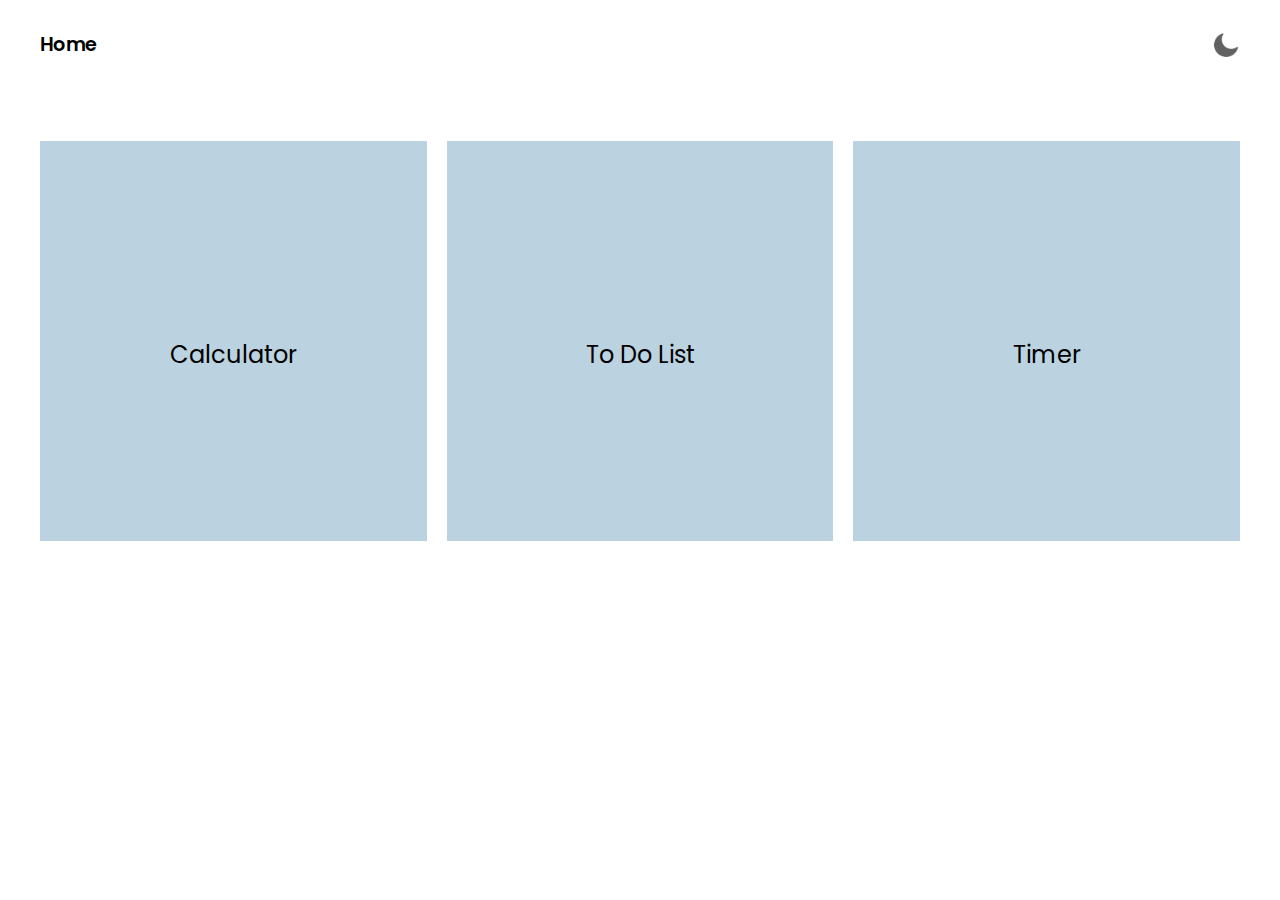
<file: Task1/Html/Index.html>
<!DOCTYPE html>
<html lang="en">
<head>
    <meta charset="UTF-8">
    <meta http-equiv="X-UA-Compatible" content="IE=edge">
    <meta name="viewport" content="width=device-width, initial-scale=1.0">
    <title>Task1</title>
    <link rel="stylesheet" href="../Css/Style.css" />
</head>
<body>
    <div class="FlexContainer1">
        <a href="Index.html">Home</a>
        <img onclick="Change()" src="../Imgs/moon.png" id="Dark">
       
    </div>
    <div class="FlexContainer2">
        <div class="Box"><p><a href="../Html/Calculator.html">Calculator</a></p></div>
        <div class="Box"><p><a href="../Html/ToDoList.html">To Do List</a></p></div>
        <div class="Box"><p><a href="../Html/Timer.html">Timer</a></p></div>
 
    </div>
    <script src="../Js/Main.js"></script>
</body>
</html>
</file>
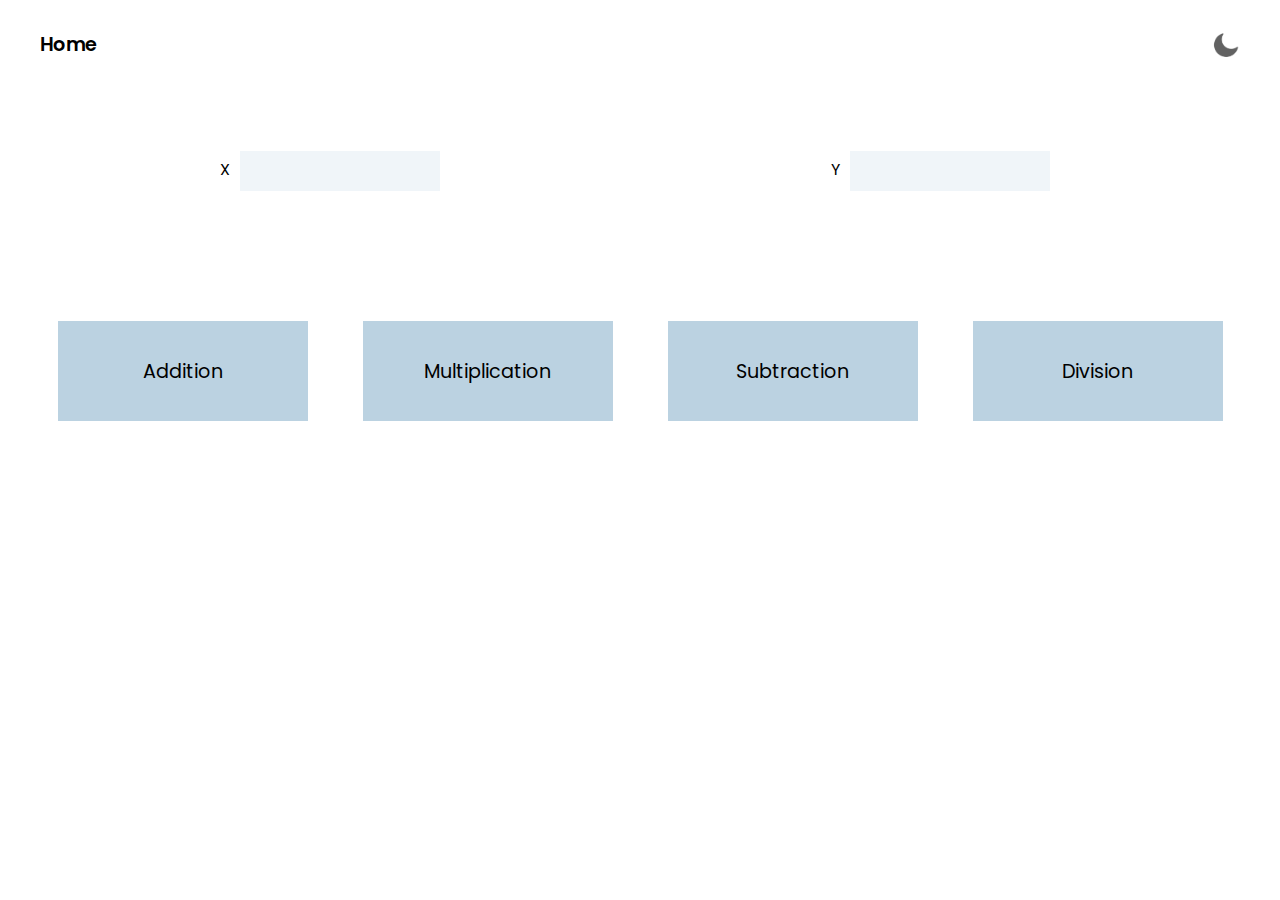
<file: Task1/Html/Calculator.html>
<!DOCTYPE html>
<html lang="en">
<head>
    <meta charset="UTF-8">
    <meta http-equiv="X-UA-Compatible" content="IE=edge">
    <meta name="viewport" content="width=device-width, initial-scale=1.0">
    <title>Task1Calc</title>
    <link rel="stylesheet" href="../Css/Style.css" />
</head>
<body>
    <div class="FlexContainer1">
        <a href="Index.html">Home</a>
        <img onclick="Change()" src="../Imgs/moon.png" id="Dark">
    </div>

    <div class="FlexContainer3">
        <div>
            X<input type="text"  id="X" />
        </div>
        <div>
            Y<input type="text"  id="Y" />
        </div>
        
    </div>
    

    <div class="FlexContainer4">
        <button onclick="ShowAdd()">Addition</button>
        <button onclick="ShowMult()">Multiplication</button>
        <button onclick="ShowSub()">Subtraction</button>
        <button onclick="ShowDiv()">Division</button>
    </div>
    
    <h3></h3>
    <script src="../Js/Calculator.js"></script>
    <script src="../Js/Main.js"></script>
</body>
</html>
</file>
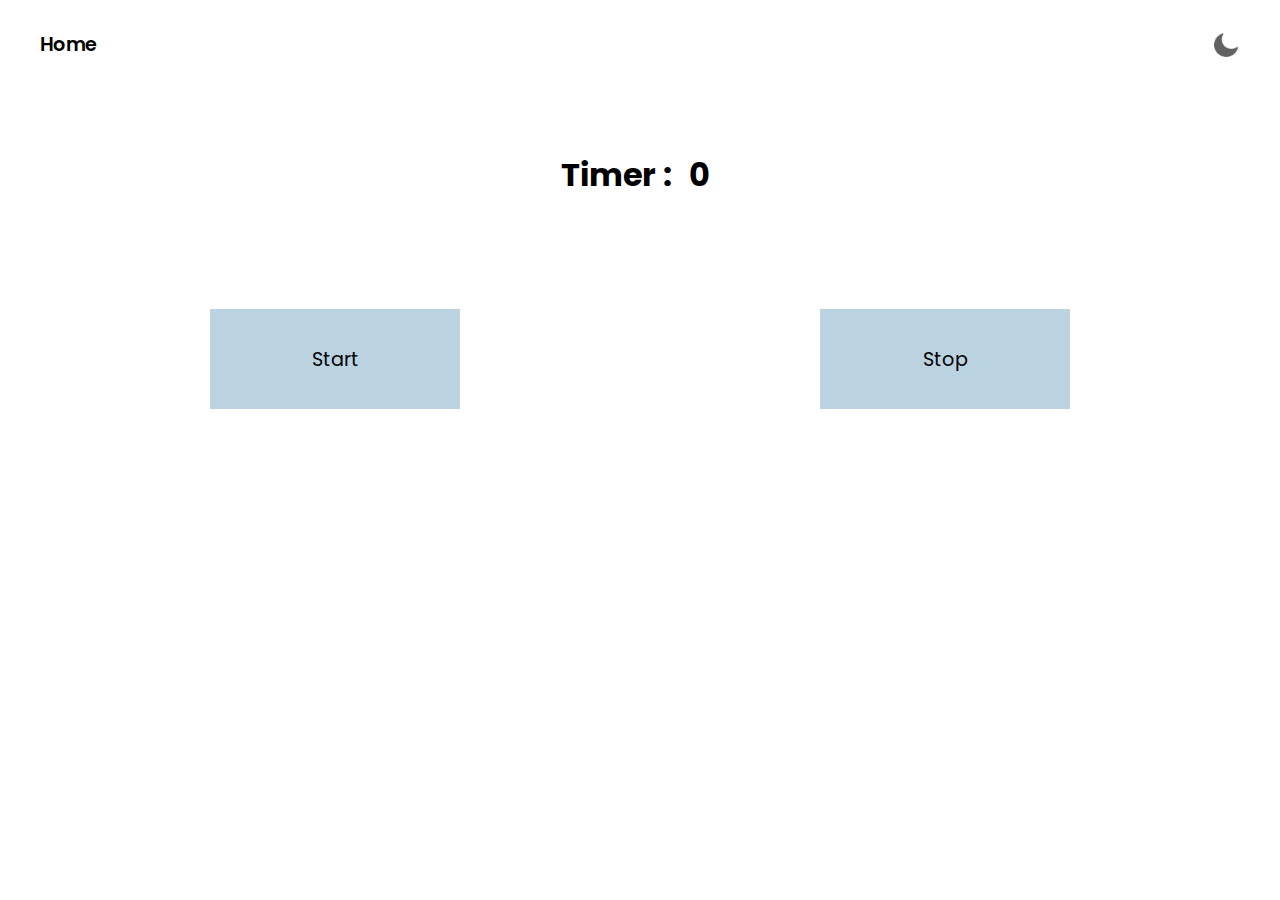
<file: Task1/Html/Timer.html>
<!DOCTYPE html>
<html lang="en">
<head>
    <meta charset="UTF-8">
    <meta http-equiv="X-UA-Compatible" content="IE=edge">
    <meta name="viewport" content="width=device-width, initial-scale=1.0">
    <title>Task1Timer</title>
    <link rel="stylesheet" href="../Css/Style.css" />
</head>
<body>
    <div class="FlexContainer1">
        <a href="Index.html">Home</a>
        <img onclick="Change()" src="../Imgs/moon.png" id="Dark">
    </div>

    <h3>Timer : <span id="Timer">0</span></h3>
    <div class="FlexContainer4">
        <button onclick="Start()">Start</button>
        <button onclick="Stop()">Stop</button>
    </div>
    

    <script src="../Js/Timer.js"></script>
    <script src="../Js/Main.js"></script>
</body>
</html>
</file>
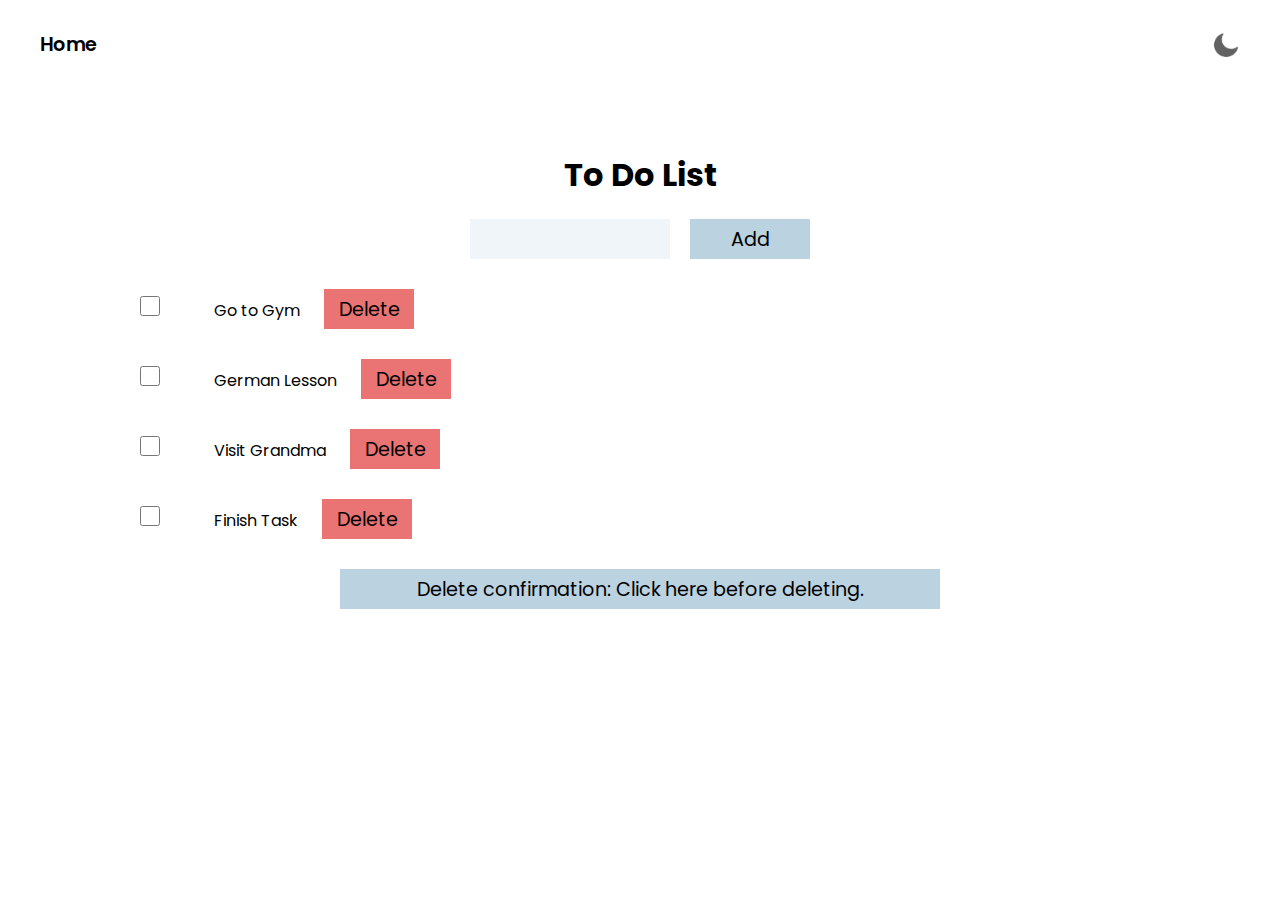
<file: Task1/Html/ToDoList.html>
<!DOCTYPE html>
<html lang="en">
<head>
    <meta charset="UTF-8">
    <meta http-equiv="X-UA-Compatible" content="IE=edge">
    <meta name="viewport" content="width=device-width, initial-scale=1.0">
    <title>Task1List</title>
    <link rel="stylesheet" href="../Css/Style.css" />
</head>
<body>
    <div class="FlexContainer1">
        <a href="Index.html">Home</a>
        <img onclick="Change()" src="../Imgs/moon.png" id="Dark">
    </div>

    <h3>To Do List</h3>
    <div class="Add">
    <input class="Activity" type="text" />
    <button class="but">Add</button>
    
    </div>
    
        <ul></div>
      <li class="Item"> <input class="Check" type="checkbox"> <label> Go to Gym </label> <button class="But2">Delete</button> </li>
      <li class="Item"> <input class="Check" type="checkbox"> <label> German Lesson </label><button class="But2">Delete</button> </li>
      <li class="Item"> <input class="Check" type="checkbox"> <label> Visit Grandma </label><button class="But2">Delete</button> </li>
      <li class="Item"> <input class="Check" type="checkbox"> <label> Finish Task </label><button class="But2">Delete</button> </li>
    </ul>
    <div class="buttt"><button onclick="DeleteItem()" class="butt">Delete confirmation: Click here before deleting.</button>
    
    <script src="../Js/Main.js"></script>
    <script src="../Js/ToDoList.js"></script>
</body>

</html>
</file>
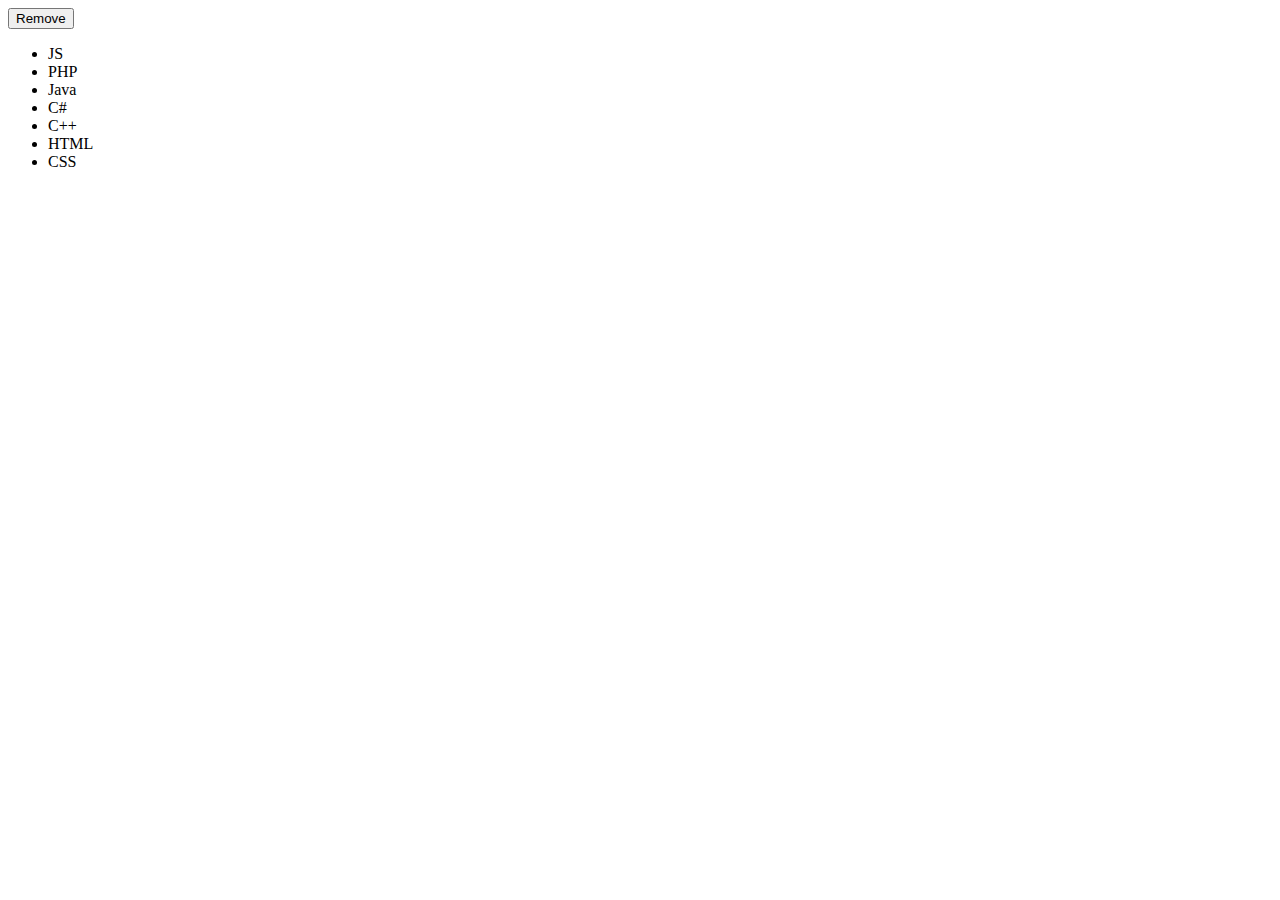
<file: Task1/Html/try.html>
<!DOCTYPE html>
<html>
    <head>
        <title>Javascript: edit selected LI</title>
        <meta charset="windows-1252">
        <meta name="viewport" content="width=device-width, initial-scale=1.0">
    </head>
    <body>
        <button onclick="removeLI()">Remove</button>
        <ul id="list">
            <li>JS</li>
            <li>PHP</li>
            <li>Java</li>
            <li>C#</li>
            <li>C++</li>
            <li>HTML</li>
            <li>CSS</li>
        </ul>
        
        <script>
            
            var items = document.querySelectorAll("#list li"),
                tab = [], liIndex;
        
        // populate tab with li data
        for(var i = 0; i < items.length; i++){
            tab.push(items[i].innerHTML);
        }
        
        // get li index using tab array on li click event
        for(var i = 0; i < items.length; i++){
            
            items[i].onclick = function(){
                
                liIndex = tab.indexOf(this.innerHTML);
                console.log(this.innerHTML + " INDEX = " + liIndex);
            };
            
        }
            
            function removeLI(){
               
                items[liIndex].parentNode.removeChild(items[liIndex]);

            }
            
        </script>
        
    </body>
</html>
</file>
<file: Task1/Css/Style.css>
@import url('https://fonts.googleapis.com/css2?family=Poppins:wght@300;400;500;600&display=swap');
*{
    margin: 10px;
    padding: 0;
    font-family: 'Poppins', sans-serif;
}

.FlexContainer1 {
    display: flex;
    justify-content: space-between;
    font-weight: 600;
    font-size: larger;
}

.FlexContainer2 {
    display: flex;
    justify-content: space-around;
    margin-top: 60px;
}

a:link{
    text-decoration: none;
    color: black;
}

a:visited{
    text-decoration: none;
    color: black;
}

#Dark{
    width: 30px;
    cursor: pointer;
}

.Box{
    background-color: #bbd2e1;
    width: 400px;
    height: 400px;
}

.Box:hover{
    background-color: #325a759c;
}

.Box p
{
    text-align: center;
    margin-top: 196px;
    font-size:x-large;
    cursor: pointer;
}

.FlexContainer4
{
    display: flex;
    justify-content: space-around;
    margin-top: 100px;
}

.FlexContainer3
{
    display: flex;
    justify-content: space-around;
    margin-top: 60px;
}

button{
    background-color: #bbd2e1;
    border: none;
    width: 250px;
    height: 100px;
    font-size: larger;
}
.but{
    width: 120px;
    height: 40px;
}

.butt{
    width: 600px;
    height: 40px;
    
    
}

.buttt{
    display: flex;
    justify-content: center;
}
button:hover{
    cursor: pointer;
}
h3{
    margin-top: 80px;
    text-align: center;
    font-size:xx-large;
}

input{
    width: 200px;
    height: 40px;
    border: none;
    background-color:  #bbd2e137;
    text-align: center;
}

button:hover{
    background-color: #325a759c;
}

.Add{
   display:flex;
   justify-content: center;
}
.But2{
    width: 90px;
    height: 40px;
    background-color: rgb(234, 115, 115);
}

.But2:hover
{
    background-color: rgba(159, 29, 29, 0.761);
}

.Item.completed label{
    text-decoration: line-through;
}

.FlexContainer1Do
{
    display: flex;
    justify-content: space-between;

}

ul{
    list-style: none;
    margin-left: 100px;
}

.Check
{
    width: 20px;
    height: 20px;
    margin-right: 40px;
}
</file>
